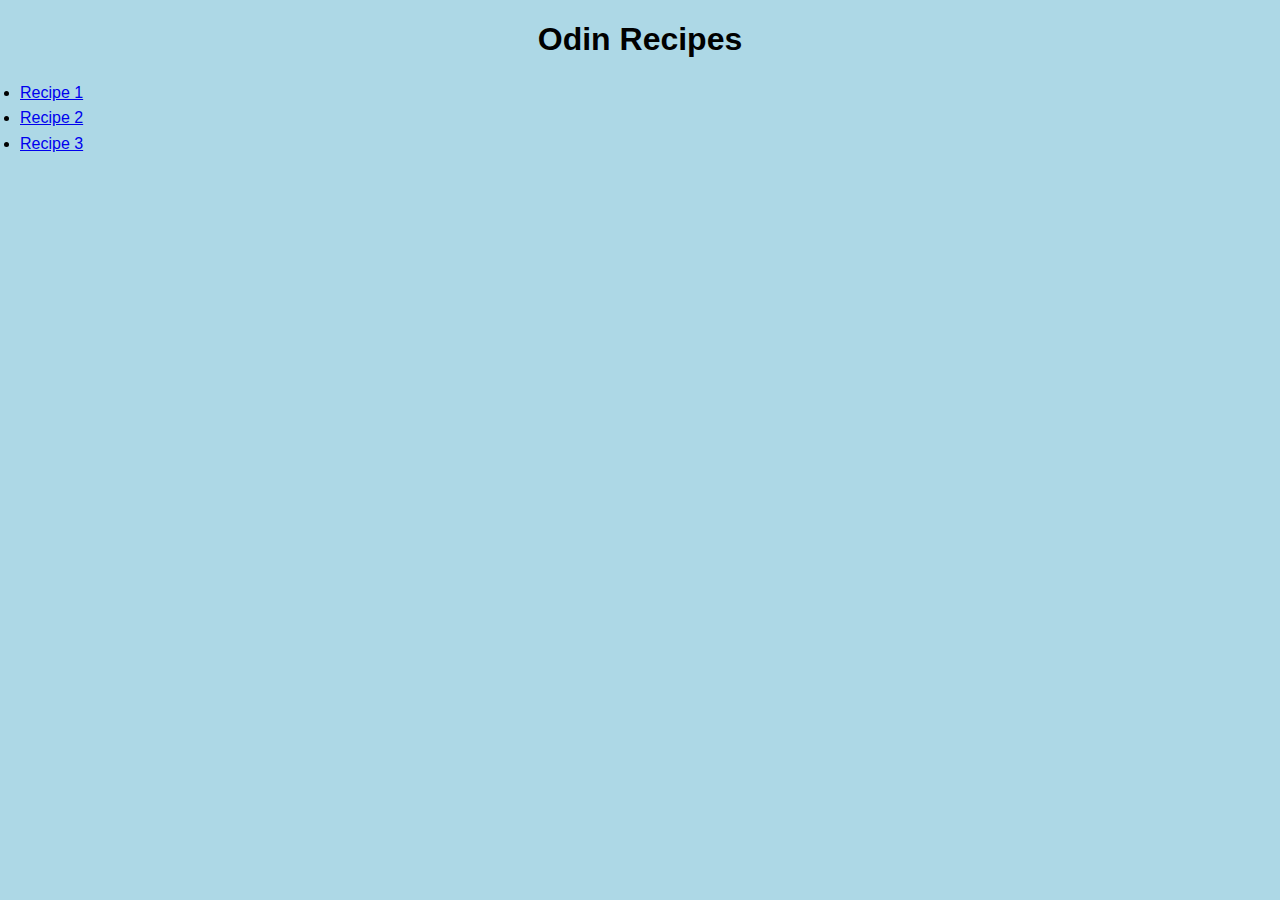
<file: index.html>
<!DOCTYPE html>
<html lang="en">
<head>
    <meta charset="UTF-8">
    <meta http-equiv="X-UA-Compatible" content="IE=edge">
    <meta name="viewport" content="width=device-width, initial-scale=1.0">
    <title>Odin Recipes</title>
    <link rel="stylesheet" href="./style.css">
</head>
<body>
    <h1 class="heading">Odin Recipes</h1>
    <ul>
        <li><a href="recipes/italian_blt.html">Recipe 1</a></li>
        <li><a href="recipes/reggplant.html">Recipe 2</a></li>  
        <li><a href="recipes/wafflewich.html">Recipe 3</a></li>   
    </ul>
</body>
</html>
</file>
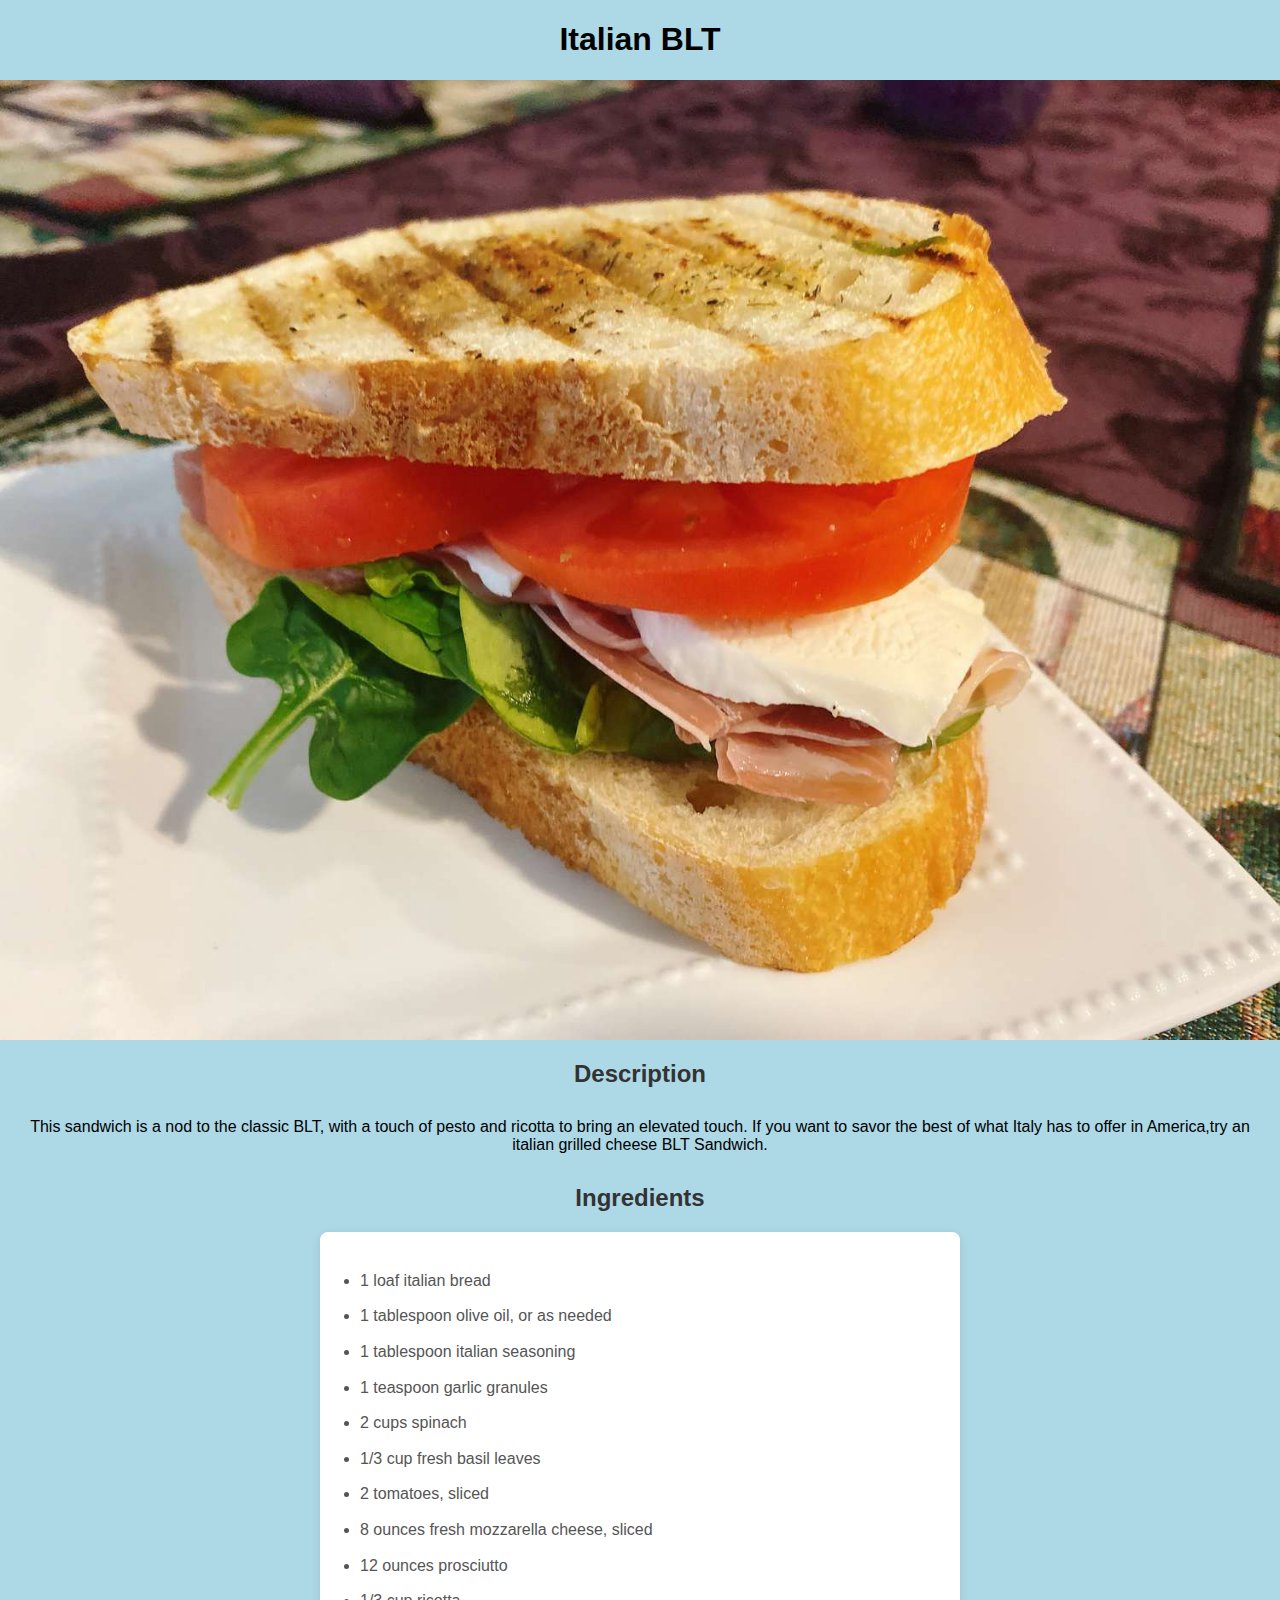
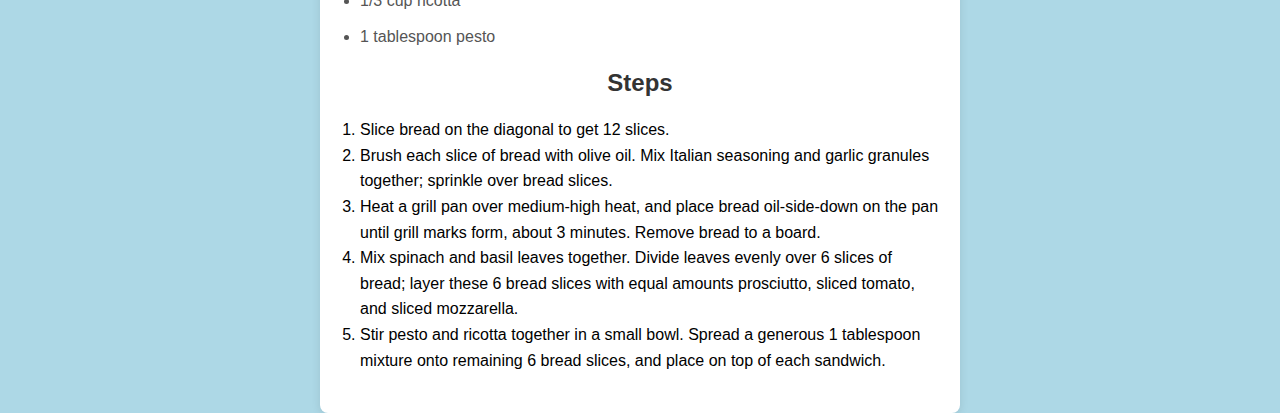
<file: recipes/italian_blt.html>
<!DOCTYPE html>
<html lang="en">
<head>
    <meta charset="UTF-8">
    <meta http-equiv="X-UA-Compatible" content="IE=edge">
    <meta name="viewport" content="width=device-width, initial-scale=1.0">
    <title>Italian BLT</title>
    <link rel="stylesheet" href="/style.css">
</head>
<body>
    <h1 class="heading">Italian BLT</h1>
    <img src="images/ITBLT.png" class="pics" alt="An Italian BLT Sandwich">
    <h2 class="heading-two">Description</h2>
    <p class="para">This sandwich is a nod to the classic BLT, with a touch of pesto and ricotta to bring an elevated touch.
        If you want to savor the best of what Italy has to offer in America,try an italian grilled cheese BLT Sandwich.
    </p>
    <h2 class="heading-two">Ingredients</h2>
    <div id="list-content">
        <ul id="list-container unordered">
            <li class="list-item">1 loaf italian bread</li>
            <li class="list-item">1 tablespoon olive oil, or as needed</li>
            <li class="list-item">1 tablespoon italian seasoning</li>
            <li class="list-item">1 teaspoon garlic granules</li>
            <li class="list-item">2 cups spinach</li>
            <li class="list-item">1/3 cup fresh basil leaves</li>
            <li class="list-item">2 tomatoes, sliced</li>
            <li class="list-item">8 ounces fresh mozzarella cheese, sliced</li>
            <li class="list-item">12 ounces prosciutto</li>
            <li class="list-item">1/3 cup ricotta</li>
            <li class="list-item">1 tablespoon pesto</li>
        </ul>
        <h2 class="heading-two">Steps</h2>
        <ol id="list-container ordered">
            <li>Slice bread on the diagonal to get 12 slices.</li>
            <li>Brush each slice of bread with olive oil.
             Mix Italian seasoning and garlic granules together;
             sprinkle over bread slices.</li>
             <li>Heat a grill pan over medium-high heat,
             and place bread oil-side-down on the pan
             until grill marks form, about 3 minutes. Remove bread to a board.</li>
             <li>Mix spinach and basil leaves together. Divide leaves evenly over 6 slices of bread;
             layer these 6 bread slices with equal amounts prosciutto,
             sliced tomato, and sliced mozzarella.</li>
             <li>Stir pesto and ricotta together in a small bowl. 
             Spread a generous 1 tablespoon mixture onto remaining 6 bread slices,
             and place on top of each sandwich.</li>
        </ol>

    </div> 
</body>
</html>
</file>
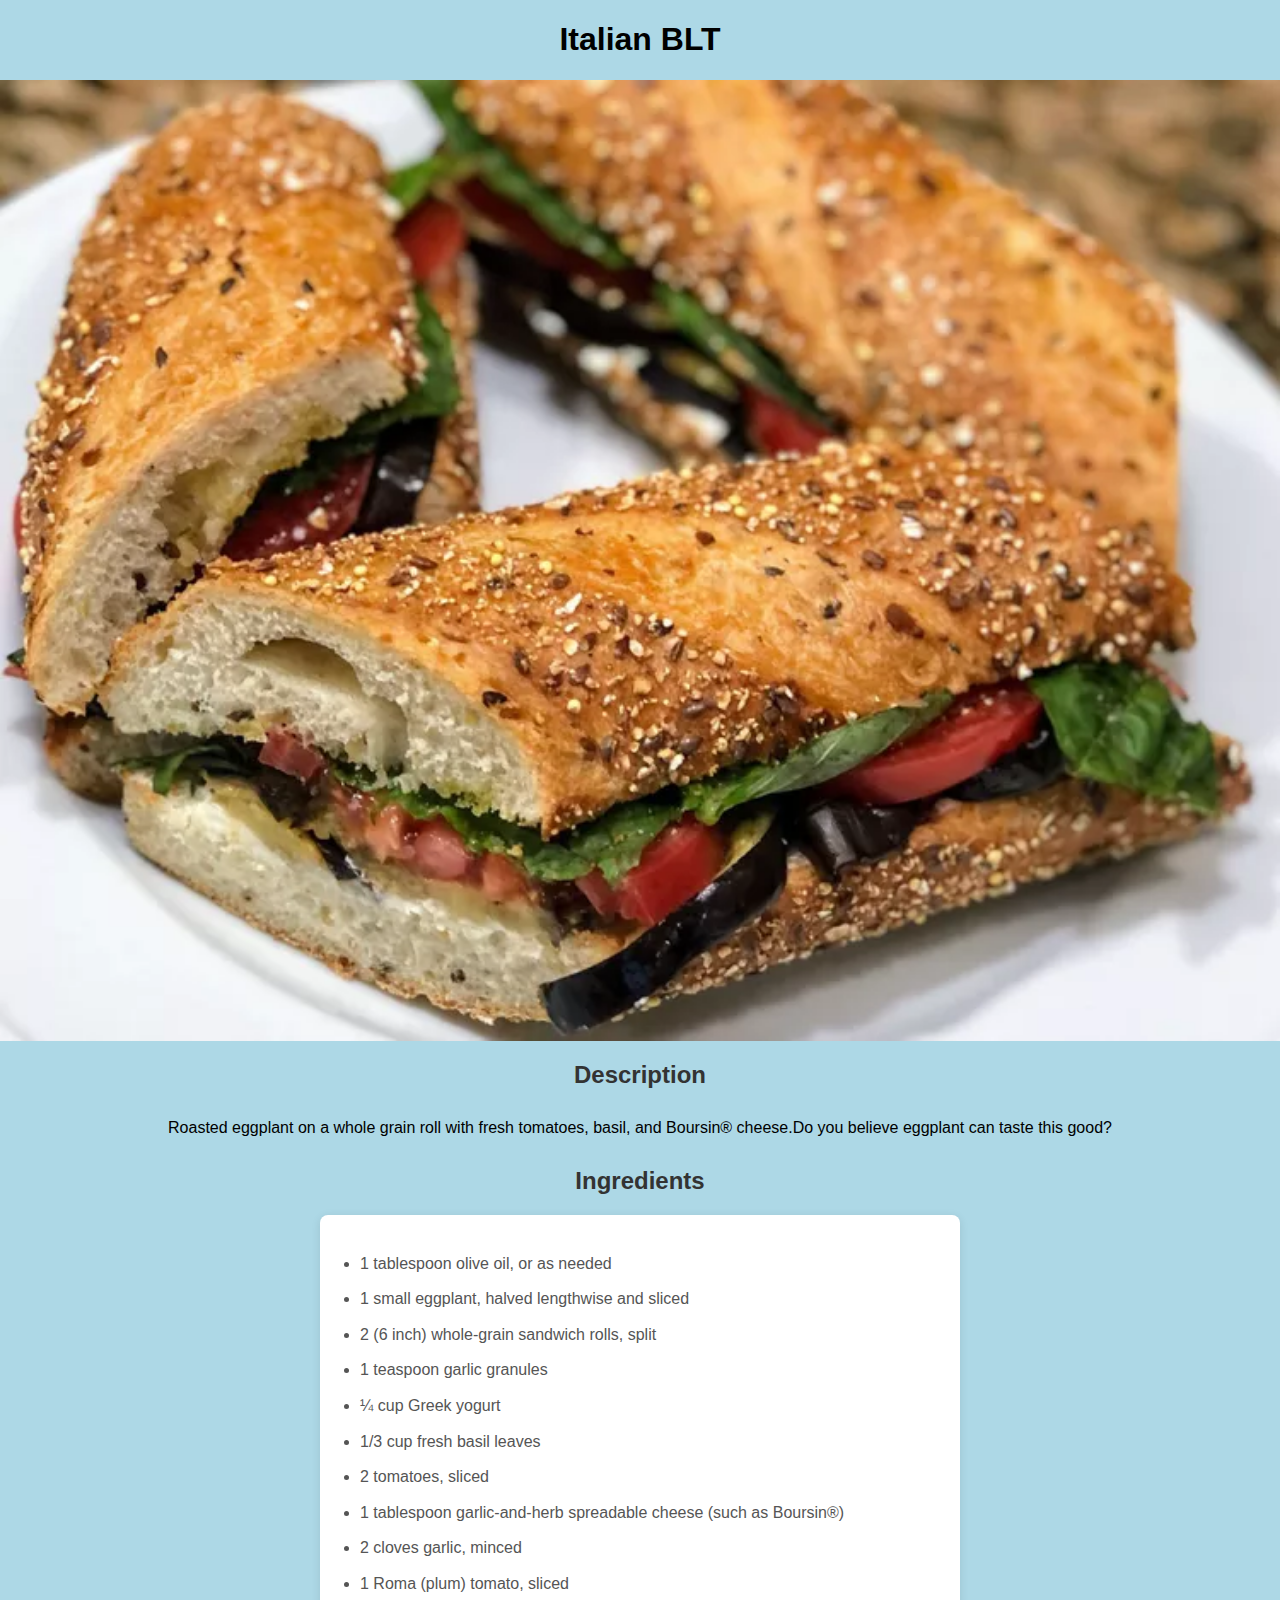
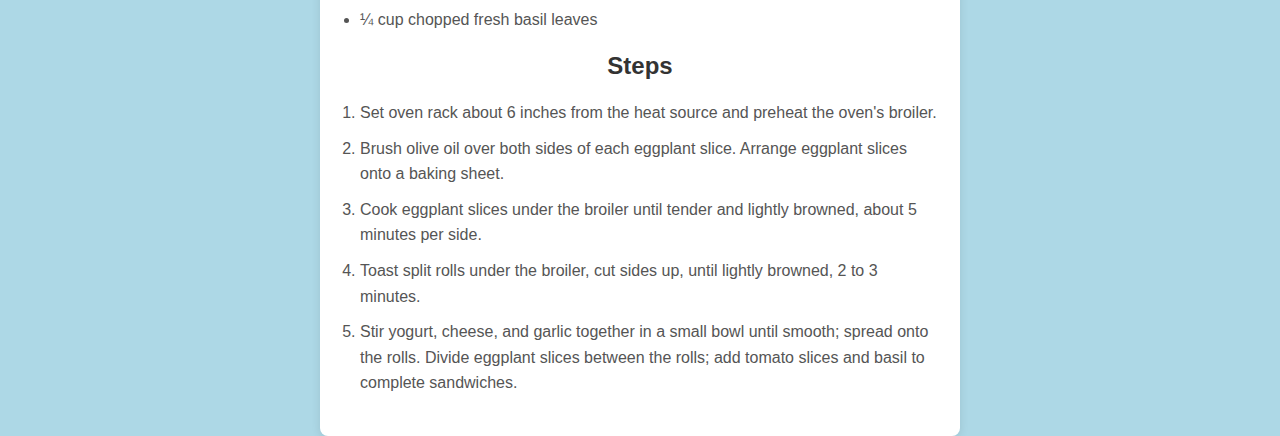
<file: recipes/reggplant.html>
<!DOCTYPE html>
<html lang="en">
<head>
    <meta charset="UTF-8">
    <meta http-equiv="X-UA-Compatible" content="IE=edge">
    <meta name="viewport" content="width=device-width, initial-scale=1.0">
    <title>Roasted Eggplant Sandwich</title>
    <link rel="stylesheet" href="/style.css">
</head>
<body>
    <h1 class="heading">Italian BLT</h1>
    <img src="images/regg.png" class="pics" alt="A Roasted Eggplant Sandwich">
    <h2 class="heading-two">Description</h2>
    <p class="para">Roasted eggplant on a whole grain roll with fresh tomatoes, basil, and Boursin® cheese.Do you believe eggplant can taste this good?
    </p>
    <h2 class="heading-two">Ingredients</h2>
    <div id="list-content">
        <ul>
            <li class="list-item">1 tablespoon olive oil, or as needed</li>
            <li class="list-item">1 small eggplant, halved lengthwise and sliced</li>
            <li class="list-item">2 (6 inch) whole-grain sandwich rolls, split</li>
            <li class="list-item">1 teaspoon garlic granules</li>
            <li class="list-item">¼ cup Greek yogurt</li>
            <li class="list-item">1/3 cup fresh basil leaves</li>
            <li class="list-item">2 tomatoes, sliced</li>
            <li class="list-item">1 tablespoon garlic-and-herb spreadable cheese (such as Boursin®)</li>
            <li class="list-item">2 cloves garlic, minced</li>
            <li class="list-item">1 Roma (plum) tomato, sliced</li>
            <li class="list-item">¼ cup chopped fresh basil leaves</li>
        </ul>
        <h2 class="heading-two">Steps</h2>
        <ol>
            <li class="list-item">Set oven rack about 6 inches from the heat source and preheat the oven's broiler.</li>
            <li class="list-item">Brush olive oil over both sides of each eggplant slice. Arrange eggplant slices onto a baking sheet.</li>
             <li class="list-item">Cook eggplant slices under the broiler until tender and lightly browned, about 5 minutes per side.</li>
             <li class="list-item">Toast split rolls under the broiler, cut sides up, until lightly browned, 2 to 3 minutes.</li>
             <li class="list-item">Stir yogurt, cheese, and garlic together in a small bowl until smooth; spread onto the rolls. Divide eggplant slices between the rolls; add tomato slices and basil to complete sandwiches.</li>
        </ol>  
    </div>
</body>
</html>
</file>
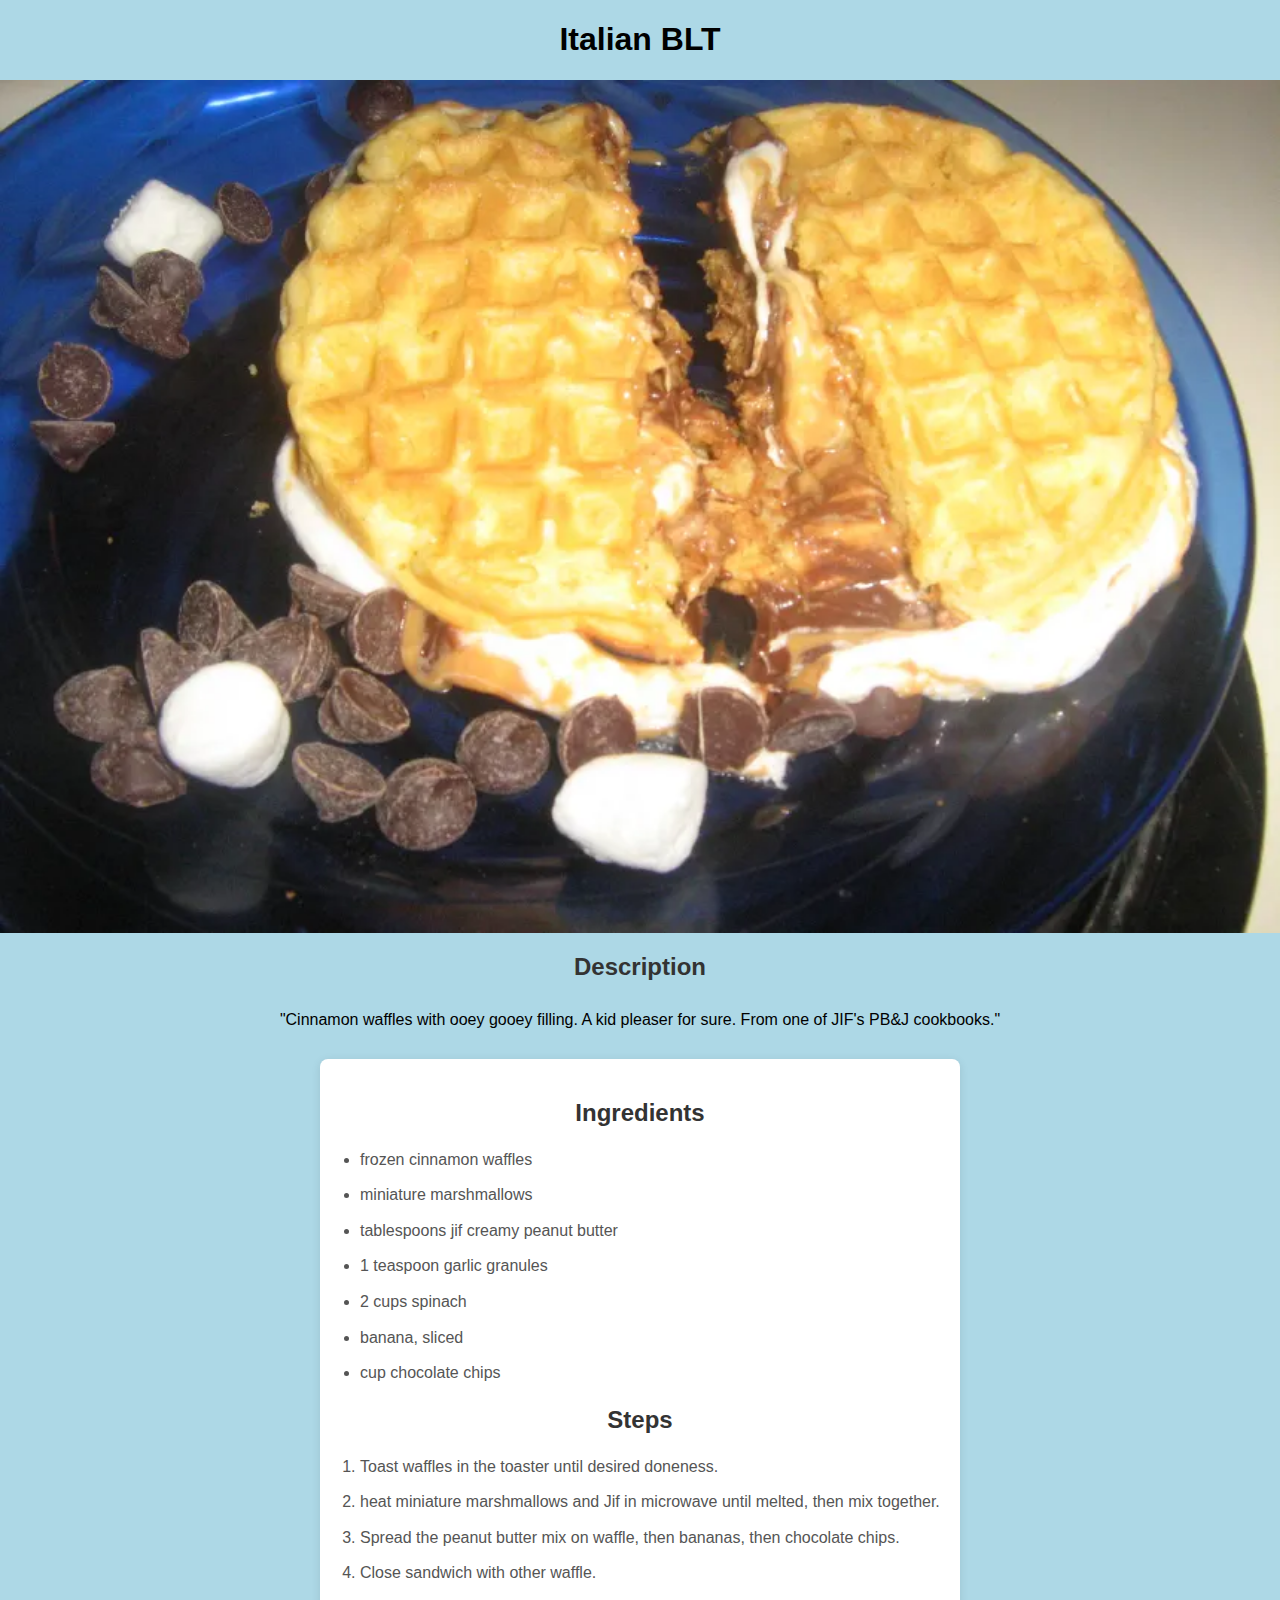
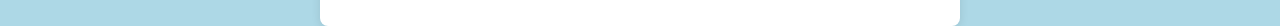
<file: recipes/wafflewich.html>
<!DOCTYPE html>
<html lang="en">
<head>
    <meta charset="UTF-8">
    <meta http-equiv="X-UA-Compatible" content="IE=edge">
    <meta name="viewport" content="width=device-width, initial-scale=1.0">
    <title>Wafflewich</title>
    <link rel="stylesheet" href="/style.css">
</head>
<body>
    <h1 class="heading">Italian BLT</h1>
    <img src="images/waffwich.png" class="pics" alt="A Wafflewich sandwich">
    <h2 class="heading-two">Description</h2>
    <p class="para">"Cinnamon waffles with ooey gooey filling. A kid pleaser for sure. From one of JIF's PB&J cookbooks."
    </p>
    <div id="list-content">
        <h2 class="heading-two">Ingredients</h2>
        <ul>
            <li class="list-item">frozen cinnamon waffles</li>
            <li class="list-item">miniature marshmallows</li>
            <li class="list-item">tablespoons jif creamy peanut butter</li>
            <li class="list-item">1 teaspoon garlic granules</li>
            <li class="list-item">2 cups spinach</li>
            <li class="list-item">banana, sliced</li>
            <li class="list-item">cup chocolate chips</li>
        </ul>
        <h2 class="heading-two">Steps</h2>
        <ol>
            <li class="list-item">Toast waffles in the toaster until desired doneness.</li>
            <li class="list-item">heat miniature marshmallows and Jif in microwave until melted, then mix together.</li>
            <li class="list-item">Spread the peanut butter mix on waffle, then bananas, then chocolate chips.</li>
            <li class="list-item">Close sandwich with other waffle.</li>
        </ol>
    </div>
</body>
</html>
</file>
<file: style.css>
body {
    font-family: Arial, sans-serif; /* Sets a clean, modern font */
    background-color: lightblue; /* Light background color */
    margin: 0; /* Remove default margin */
    padding: 0; /* Remove default padding */
}
.heading {
    text-align: center;
}
.pics {
    display: flex;
    width: 100%;
    justify-content: space-around;
}
.para {
    text-align: center;
    margin: 30px;
}

#list-content {
    max-width: 600px; /* Limit the width for better readability */
    margin: 0 auto; /* Center the div horizontally */
    padding: 20px; /* Add some padding inside the div */
    background-color: #ffffff; /* White background for contrast */
    border-radius: 8px; /* Rounded corners */
    box-shadow: 0 2px 10px rgba(0, 0, 0, 0.1); /* Subtle shadow for depth */
}

h2.heading-two {
    text-align: center; /* Center the heading */
    color: #333; /* Darker color for the heading */
    margin-top: 20px; /* Space above the heading */
}

ul, ol {
    padding-left: 20px; /* Indent the lists */
    margin-bottom: 20px; /* Space below the lists */
}

.list-item {
    margin-bottom: 10px; /* Space between list items */
    color: #555; /* Softer color for list items */
}

li {
    line-height: 1.6; /* Improve line spacing for readability */
}
</file>
